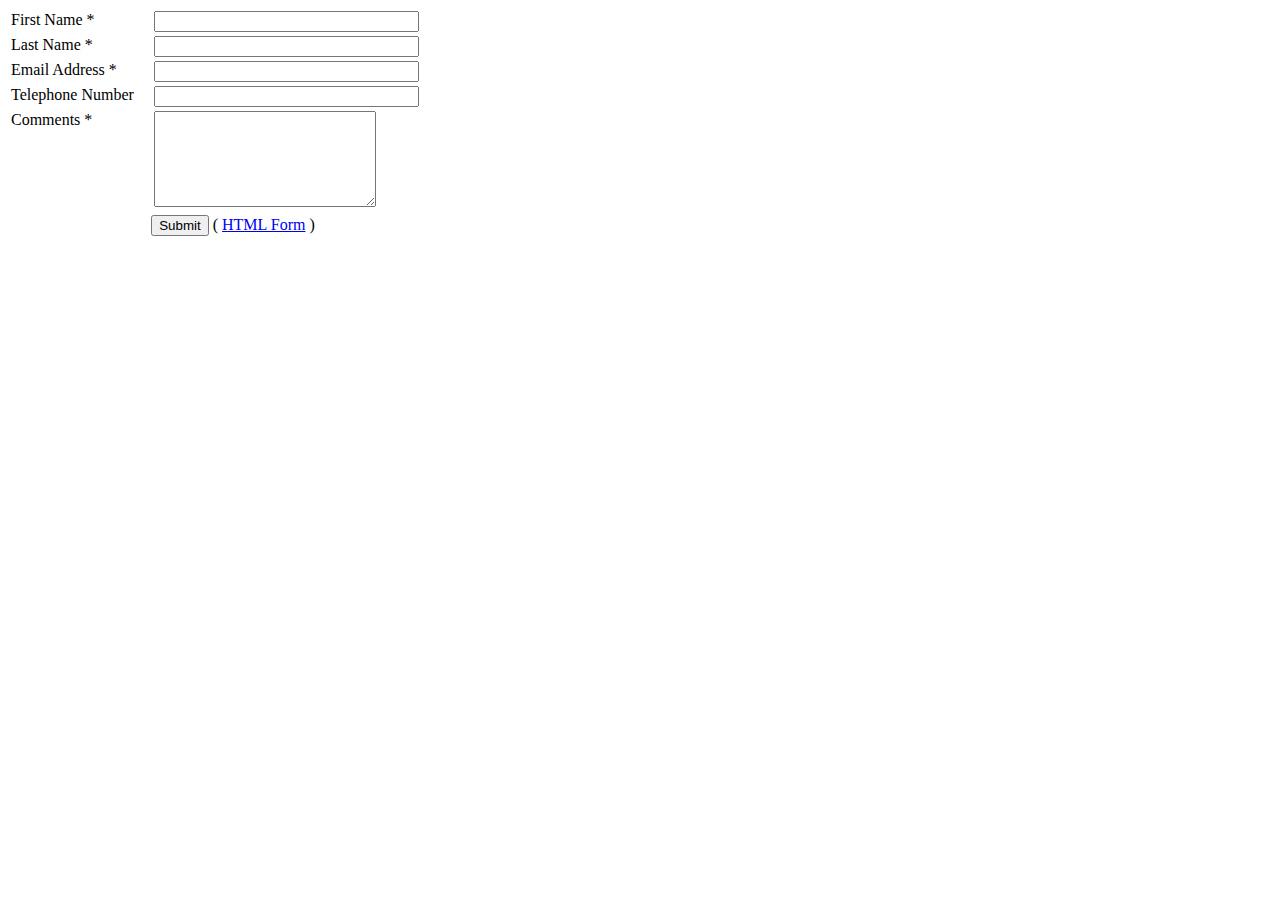
<file: contact/index.html>
<!DOCTYPE html>
<html>
  <head>
    <meta charset="utf-8">
    <title></title>
  </head>
  <body>
    <form name="htmlform" method="post" action="send.php">
    <table width="450px">
    </tr>
    <tr>
     <td valign="top">
      <label for="first_name">First Name *</label>
     </td>
     <td valign="top">
      <input  type="text" name="first_name" maxlength="50" size="30">
     </td>
    </tr>

    <tr>
     <td valign="top">
      <label for="last_name">Last Name *</label>
     </td>
     <td valign="top">
      <input  type="text" name="last_name" maxlength="50" size="30">
     </td>
    </tr>
    <tr>
     <td valign="top">
      <label for="email">Email Address *</label>
     </td>
     <td valign="top">
      <input  type="text" name="email" maxlength="80" size="30">
     </td>
    </tr>
    <tr>
     <td valign="top">
      <label for="telephone">Telephone Number</label>
     </td>
     <td valign="top">
      <input  type="text" name="telephone" maxlength="30" size="30">
     </td>
    </tr>
    <tr>
     <td valign="top">
      <label for="comments">Comments *</label>
     </td>
     <td valign="top">
      <textarea  name="comments" maxlength="1000" cols="25" rows="6"></textarea>
     </td>
    </tr>
    <tr>
     <td colspan="2" style="text-align:center">
      <input type="submit" value="Submit">   ( <a href="http://www.freecontactform.com/html_form.php">HTML Form</a> )
     </td>
    </tr>
    </table>
    </form>
  </body>
</html>
</file>
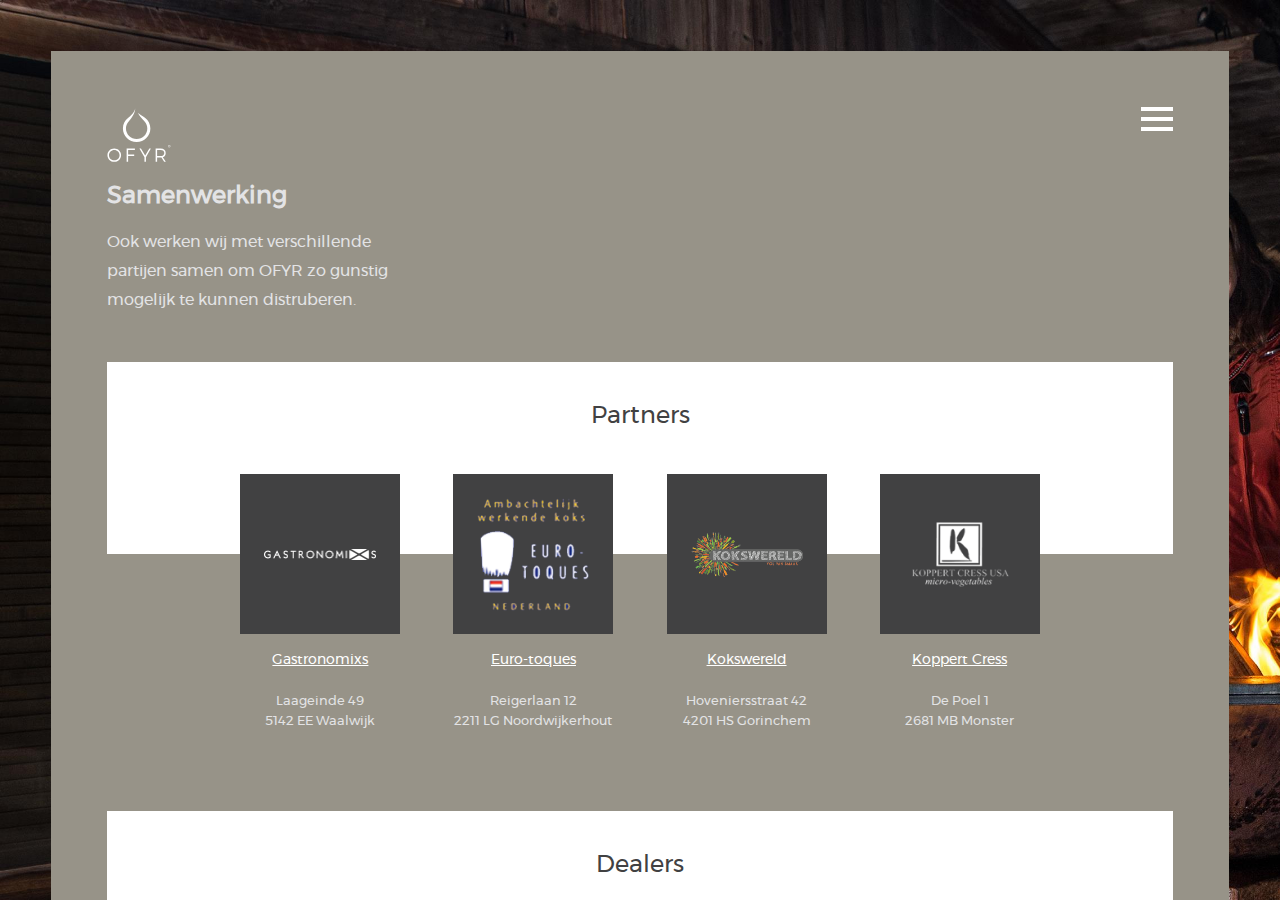
<file: collaboration.html>
<!DOCTYPE html>
<html>
  <head>
    <meta charset="utf-8">
    <meta name="viewport" content="width=device-width, initial-scale=1">
    <meta name="description" content="OFYR is dé nieuwe manier van outdoor koken & grillen. Het unieke design maakt het tot een ongelooflijk veelzijdig kooktoestel. De kegelvormige vuurschaal heeft een brede, platte rand die tevens fungeert als zeer efficiënt kookoppervlak.">
    <link rel="stylesheet" href="assets/css/style.css?v=2">
    <title>OFYR Nederland</title>
  </head>
  <body>
  <section class="menu hide expandOpen" id="menu">
    <header class="clearfix">
      <a href="" class="logo" title="OFYR Nederland"></a>
      <a href="" class="close" title="sluiten" id="menu-close"></a>
    </header>
    <ul>
      <li><a href="/">Home</a></li>
      <li><a href="products.html">Producten</a></li>
      <li><a href="collaboration.html" class="current">Dealers</a></li>
      <li><a href="contact.html" class="contact">Contact</a></li>
    </ul>
    <footer class="socialmedia">
      <ul>
        <!-- <li><a href="" title="Twitter" class="twitter"></a></li> -->
        <li><a href="https://www.facebook.com/OFYRWORLDWIDE/" title="Facebook" class="facebook" target="_blank"></a></li>
        <li><a href="https://www.youtube.com/channel/UCD-to1jOslxqepZINTwrgaw" title="YouTube" class="youtube" target="_blank"></a></li>
      </ul>
      <a href="mailto:rvk@ofyrnederland.nl" title="email" class="emailadress">rvk@ofyrnederland.nl</a>
      <a href="tel:+31617145549" title="telefoonnummer" class="phonenumber">06 17 14 55 49</a>
    </footer>
  </section>

  <section class="section scroll-allow" id="sixth-slide">
    <section class="single-pages odd-color">
      <header class="clearfix">
        <a href="/" class="logo"></a>
        <a href="" class="menuicon" id="menuicon">
          <span></span>
          <span></span>
          <span></span>
        </a>
      </header>
      <h1>Samenwerking</h1>
      <p>
        Ook werken wij met verschillende partijen samen om OFYR zo gunstig mogelijk te kunnen distruberen.
      </p>
      <h2 class="collaboration">Partners</h2>
      <section class="companies">
        <div>
          <span class="company-logo"><img src="assets/img/companies/gastronomixs.png" alt="Gastronomixs" /></span>
          <span class="company-name"><a href="https://www.gastronomixs.com/nl/" title="Gastronomixs" target="_blank">Gastronomixs</a></span>
          <ul>
            <li>Laageinde 49</li>
            <li>5142 EE Waalwijk</li>
          </ul>
        </div>
        <div>
          <span class="company-logo"><img src="assets/img/companies/eurotoques.png" alt="Kokswereld" /></span>
          <span class="company-name"><a href="http://euro-toques.nl/" title="Euro-toques" target="_blank">Euro-toques</a></span>
          <ul>
            <li>Reigerlaan 12</li>
            <li>2211 LG Noordwijkerhout</li>
          </ul>
        </div>
        <div>
          <span class="company-logo"><img src="assets/img/companies/kokswereld.png" alt="Gastronomixs" /></span>
          <span class="company-name"><a href="https://www.kokswereld.nl/" title="Kokswereld" target="_blank">Kokswereld</a></span>
          <ul>
            <li>Hoveniersstraat 42</li>
            <li>4201 HS Gorinchem</li>
          </ul>
        </div>
        <div>
          <span class="company-logo"><img src="assets/img/companies/koppert-cress.png" alt="Koppert Cress" /></span>
          <span class="company-name"><a href="http://www.koppertcress.com/" title="Koppert Cress" target="_blank">Koppert Cress</a></span>
          <ul>
            <li>De Poel 1</li>
            <li>2681 MB Monster</li>
          </ul>
        </div>
      </section>

      <h2 class="collaboration">Dealers</h2>
      <section class="companies">
        <div>
          <span class="company-logo"><img src="assets/img/companies/barbecues-xl.png" alt="Barbecues-xl" /></span>
          <span class="company-name"><a href="https://www.barbecues-xl.nl/" title="Barbecues-xl" target="_blank">Barbecues-xl</a></span>
          <ul>
            <li>Mezenlaantje 7</li>
            <li>1861 ME Bergen</li>
          </ul>
        </div>
        <div>
          <span class="company-logo"><img src="assets/img/companies/haardhout.png" alt="Haardhout.com" /></span>
          <span class="company-name"><a href="http://www.haardhout.com/" title="Haardhout.com" target="_blank">Haardhout.com</a></span>
          <ul>
            <li>Europaweg 10</li>
            <li>7903 TM Hoogeveen</li>
          </ul>
        </div>
        <div>
          <span class="company-logo"><img src="assets/img/companies/van-valderen.png" alt="Van Valderen" /></span>
          <span class="company-name"><a href="http://www.vanvalderen.nl/" title="Van Valderen" target="_blank">Van Valderen</a></span>
          <ul>
            <li>Hees 4</li>
            <li>5521 NV Eersel</li>
          </ul>
        </div>
        <div>
          <span class="company-logo"><img src="assets/img/companies/palladio-buitenmeubelen.png" alt="Palladio Buitenmeubelen" /></span>
          <span class="company-name"><a href="http://www.binnenuit.nl/winkels/palladio" title="Palladio Buitenmeubelen" target="_blank">Palladio Buitenmeubelen</a></span>
          <ul>
            <li>Schouwersweg 7</li>
            <li>4451 HS Heinkenszand</li>
          </ul>
        </div>
        <div>
          <span class="company-logo"><img src="assets/img/companies/zeiler.png" alt="Zeiler" /></span>
          <span class="company-name"><a href="http://www.zeilerlichtenvoorde.nl/zeiler/home/" title="Zeiler" target="_blank">Zeiler</a></span>
          <ul>
            <li>Rapenburgsestraat 32</li>
            <li>7131 CZ Lichtenvoorde</li>
          </ul>
        </div>
        <div>
          <span class="company-logo"><img src="assets/img/companies/koot15.png" alt="Koot15" /></span>
          <span class="company-name"><a href="https://www.koot15.nl/" title="Koot15" target="_blank">Koot15</a></span>
          <ul>
            <li>Middelblok 115</li>
            <li>2831 BL Gouderak</li>
          </ul>
        </div>
        <div>
          <span class="company-logo"><img src="assets/img/companies/intratuin-barneveld.png" alt="Intratuin Barneveld" /></span>
          <span class="company-name"><a href="https://www.intratuin.nl/winkels/intratuin-barneveld" title="Intratuin Barneveld" target="_blank">Intratuin Barneveld</a></span>
          <ul>
            <li>Burgemeester Aschofflaan 1</li>
            <li>3772 MV Barneveld</li>
          </ul>
        </div>
        <div>
          <span class="company-logo"><img src="assets/img/companies/torenvliet-amsterdam.png" alt="Torenvliet Amsterdam" /></span>
          <span class="company-name"><a href="https://www.yamahacentreamsterdam.nl/" title="Torenvliet Amsterdam" target="_blank">Torenvliet Amsterdam</a></span>
          <ul>
            <li>Kuiperbergweg 19</li>
            <li>1101 AE Amsterdam-Zuidoost</li>
          </ul>
        </div>
        <div>
          <span class="company-logo"><img src="assets/img/companies/veranda-terras.png" alt="Veranda & Terras" /></span>
          <span class="company-name"><a href="http://www.verandaenterras.nl/" title="Veranda & Terras" target="_blank">Veranda & Terras</a></span>
          <ul>
            <li>Boerkamp 9</li>
            <li>7245 BM Laren</li>
          </ul>
        </div>
        <div>
          <span class="company-logo"><img src="assets/img/companies/woonwinkel-t-klooster.png" alt="Woonwinkel ‘t Klooster" /></span>
          <span class="company-name"><a href="https://woonwinkeltklooster.nl/" title="Woonwinkel ‘t Klooster" target="_blank">Woonwinkel ‘t Klooster</a></span>
          <ul>
            <li>Hoofdstraat 199</li>
            <li>1611 AE Bovenkarspel</li>
          </ul>
        </div>
        <div>
          <span class="company-logo"><img src="assets/img/companies/handels-onderneming-de-jager.png" alt="Handels-onderneming De Jager" /></span>
          <span class="company-name"><a href="http://www.dejager.com/" title="Handels-onderneming De Jager" target="_blank">Handels-onderneming De Jager</a></span>
          <ul>
            <li>Carneool 600</li>
            <li>3316 KC Dordrecht</li>
          </ul>
        </div>
        <div>
          <span class="company-logo"><img src="assets/img/companies/brave-international.png" alt="Brave International" /></span>
          <span class="company-name"><a href="http://braveinternational.nl/" title="Brave International" target="_blank">Brave International</a></span>
          <ul>
            <li>Heraclesstraat 2.01</li>
            <li>5048 CG Tilburg</li>
          </ul>
        </div>
        <div>
          <span class="company-logo"><img src="assets/img/companies/huijdts-trading-bv.png" alt="Huijdts Trading BV" /></span>
          <span class="company-name"><a href="http://www.huijdts.com/" title="Huijdts Trading BV" target="_blank">Huijdts Trading BV</a></span>
          <ul>
            <li>Groenstraat 20</li>
            <li>5258 TH Berlicum</li>
          </ul>
        </div>
        <div>
          <span class="company-logo"><img src="assets/img/companies/hottub-select.png" alt="HOTTUB Select" /></span>
          <span class="company-name"><a href="https://www.hottubselect.nl/" title="HOTTUB Select" target="_blank">HOTTUB Select</a></span>
          <ul>
            <li>Rogstraat 6</li>
            <li>5409 SV Odiliapeel</li>
          </ul>
        </div>
        <div>
          <span class="company-logo"><img src="assets/img/companies/woonboulevard-poortvliet.png" alt="Woonboulevard Poortvliet" /></span>
          <span class="company-name"><a href="https://www.woonboulevardpoortvliet.nl/" title="Woonboulevard Poortvliet" target="_blank">Woonboulevard Poortvliet</a></span>
          <ul>
            <li>Paasdijkweg 33</li>
            <li>4693 RE Poortvliet</li>
          </ul>
        </div>
        <div>
          <span class="company-logo"><img src="assets/img/companies/het-luxe-buitenleven.png" alt="Het luxe buitenleven" /></span>
          <span class="company-name"><a href="http://www.hetluxebuitenleven.nl/" title="Het luxe buitenleven" target="_blank">Het luxe buitenleven</a></span>
          <ul>
            <li>Dorpsstraat 8</li>
            <li>4271 AC Dussen</li>
          </ul>
        </div>
        <div>
          <span class="company-logo"><img src="assets/img/companies/comfort-trade.png" alt="Comfort Trade" /></span>
          <span class="company-name"><a href="http://www.braai.nl/" title="Comfort Trade" target="_blank">Comfort Trade</a></span>
          <ul>
            <li>Werkhorst 71</li>
            <li>7944 AS Meppel</li>
          </ul>
        </div>
        <div>
          <span class="company-logo"><img src="assets/img/companies/de-wit-schijndel.png" alt="De Wit Schijndel" /></span>
          <span class="company-name"><a href="https://www.dewitschijndel.nl/" title="De Wit Schijndel" target="_blank">De Wit Schijndel</a></span>
          <ul>
            <li>Rooiseweg 22</li>
            <li>5481 SJ Schijndel</li>
          </ul>
        </div>
        <div>
          <span class="company-logo"><img src="assets/img/companies/kookpunt-bv.png" alt="Kookpunt B.V." /></span>
          <span class="company-name"><a href="https://www.kookpunt.nl/" title="Kookpunt B.V." target="_blank">Kookpunt B.V.</a></span>
          <ul>
            <li>Noordplein 29</li>
            <li>3035 EC Rotterdam</li>
          </ul>
        </div>
        <div>
          <span class="company-logo"><img src="assets/img/companies/oldenhof.png" alt="Oldenhof Hilversum" /></span>
          <span class="company-name"><a href="https://www.kookwinkel.nl/informatie/oldenhofhilversum.asp" title="Oldenhof Hilversum" target="_blank">Oldenhof Hilversum</a></span>
          <ul>
            <li>'s-Gravelandseweg 8</li>
            <li>1211 BR Hilversum</li>
          </ul>
        </div>
        <div>
          <span class="company-logo"><img src="assets/img/companies/oldenhof.png" alt="Oldenhof Hilversum" /></span>
          <span class="company-name"><a href="https://www.kookwinkel.nl/informatie/oldenhofzwolle.asp" title="Oldenhof Zwolle" target="_blank">Oldenhof Zwolle</a></span>
          <ul>
            <li>Diezerstraat 100</li>
            <li>8011 RK Zwolle</li>
          </ul>
        </div>
        <div>
          <span class="company-logo"><img src="assets/img/companies/oldenhof.png" alt="Oldenhof Hilversum" /></span>
          <span class="company-name"><a href="https://www.kookwinkel.nl/informatie/oldenhofamersfoort.asp" title="Oldenhof Amersfoort" target="_blank">Oldenhof Amersfoort</a></span>
          <ul>
            <li>Langestraat 77</li>
            <li>3811 AC Amersfoort</li>
          </ul>
        </div>
        <div>
          <span class="company-logo"><img src="assets/img/companies/fonteyn-outdoor-living-mall.png" alt="Fonteyn Outdoor Living Mall" /></span>
          <span class="company-name"><a href="https://www.fonteyn.nl/" title="Fonteyn Outdoor Living Mall" target="_blank">Fonteyn Outdoor Living Mall</a></span>
          <ul>
            <li>Meervelderweg 52</li>
            <li>3888 NK Uddel</li>
          </ul>
        </div>
        <div>
          <span class="company-logo"><img src="assets/img/companies/tuincentrum-de-bosrand-wassenaar.png" alt="Tuincentrum De Bosrand Wassenaar" /></span>
          <span class="company-name"><a href="https://www.tcdebosrand.nl/vestiging/tuincentrum-de-bosrand-wassenaar" title="Tuincentrum De Bosrand Wassenaar" target="_blank">Tuincentrum De Bosrand Wassenaar</a></span>
          <ul>
            <li>Rijksstraatweg 361-B</li>
            <li>2245 AB Wassenaar</li>
          </ul>
        </div>
        <div>
          <span class="company-logo"><img src="assets/img/companies/zus-zo-oostburg.png" alt="Zus & Zo Oostburg" /></span>
          <span class="company-name"><a href="https://www.zus-en-zo.nl/" title="Zus & Zo Oostburg" target="_blank">Zus & Zo Oostburg</a></span>
          <ul>
            <li>Burgemeester H.A. Callenfelsstraat 2</li>
            <li>4501 CB Oostburg</li>
          </ul>
        </div>
        <div>
          <span class="company-logo"><img src="assets/img/companies/nice-to-meat.png" alt="Nice to Meat" /></span>
          <span class="company-name"><a href="http://www.nicetomeat.nl/" title="Nice to Meat" target="_blank">Nice to Meat</a></span>
          <ul>
            <li>Kobaltstraat 2</li>
            <li>1362 JM Almere</li>
          </ul>
        </div>
        <div>
          <span class="company-logo"><img src="assets/img/companies/het-oosthuys-bv.png" alt="Het Posthuys B.V." /></span>
          <span class="company-name"><a href="http://www.hetposthuys.nl/" title="Het Posthuys B.V." target="_blank">Het Posthuys B.V.</a></span>
          <ul>
            <li>Leeuwenhoekweg 38</li>
            <li>2661 CZ Bergschenhoek</li>
          </ul>
        </div>
        <div>
          <span class="company-logo"><img src="assets/img/companies/base-cooking-store.png" alt="BASE Cooking Store" /></span>
          <span class="company-name"><a href="https://www.facebook.com/basecookingstore/" title="BASE Cooking Store" target="_blank">BASE Cooking Store</a></span>
          <ul>
            <li>Halkade 17</li>
            <li>1976 DC IJmuiden</li>
          </ul>
        </div>
        <div>
          <span class="company-logo"><img src="assets/img/companies/den-haan.png" alt="Den Haan" /></span>
          <span class="company-name"><a href="http://www.denhaanrijnsburg.nl/" title="Den Haan" target="_blank">Den Haan</a></span>
          <ul>
            <li>Vliet Zuid Zijde 24</li>
            <li>2231 GJ Rijnsburg</li>
          </ul>
        </div>
      </section>
    </section>
  </section>

  <script src="assets/js/main.js"></script>
  </body>
</html>
</file>
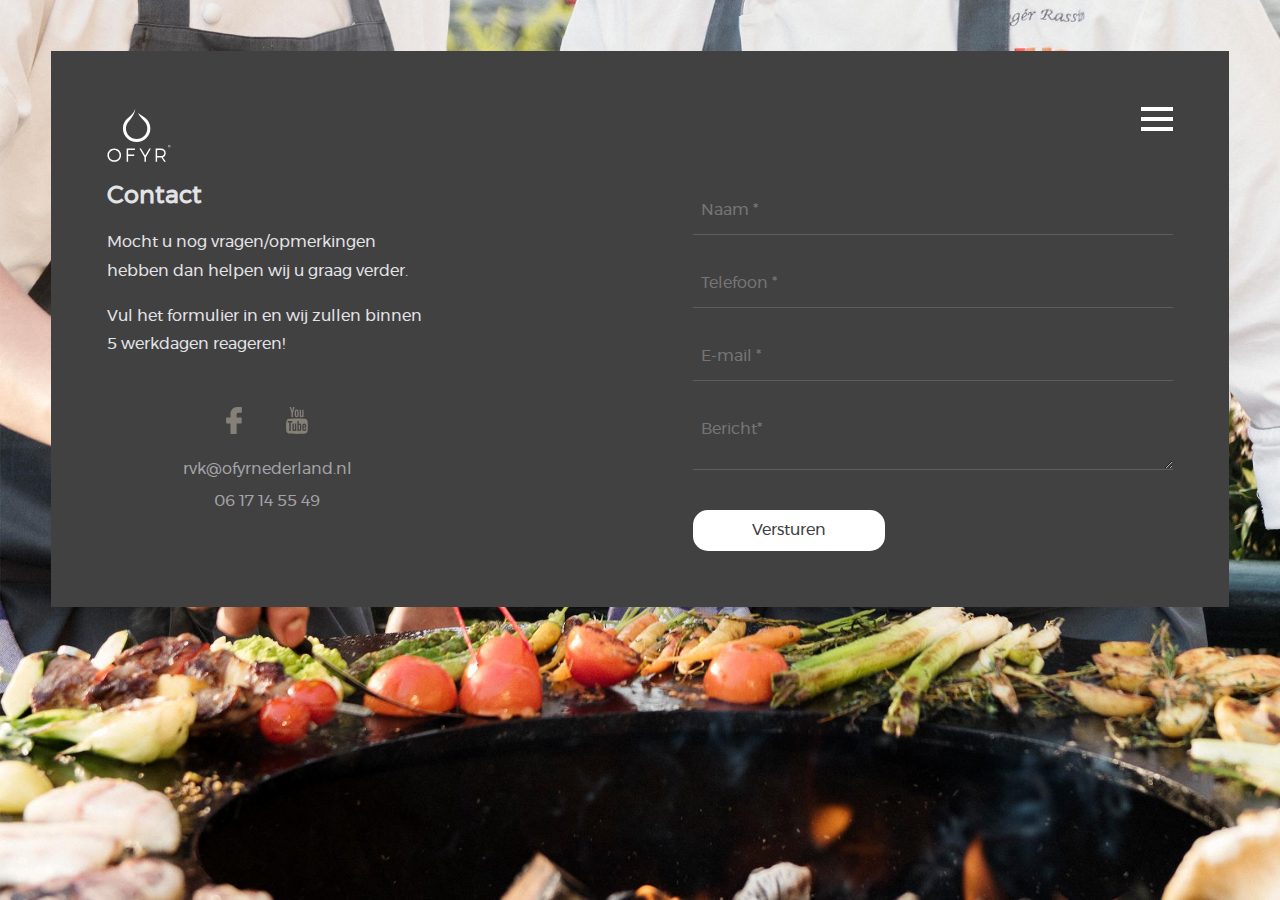
<file: contact.html>
<!DOCTYPE html>
<html>
  <head>
    <meta charset="utf-8">
    <meta name="viewport" content="width=device-width, initial-scale=1">
    <meta name="description" content="OFYR is dé nieuwe manier van outdoor koken & grillen. Het unieke design maakt het tot een ongelooflijk veelzijdig kooktoestel. De kegelvormige vuurschaal heeft een brede, platte rand die tevens fungeert als zeer efficiënt kookoppervlak.">
    <link rel="stylesheet" href="assets/css/style.css?v=2">
    <title>OFYR Nederland</title>
  </head>
  <body>
  <section class="menu hide expandOpen" id="menu">
    <header class="clearfix">
      <a href="" class="logo" title="OFYR Nederland"></a>
      <a href="" class="close" title="sluiten" id="menu-close"></a>
    </header>
    <ul>
      <li><a href="/">Home</a></li>
      <li><a href="products.html">Producten</a></li>
      <li><a href="collaboration.html">Dealers</a></li>
      <li><a href="contact.html" class="contact current">Contact</a></li>
    </ul>
    <footer class="socialmedia">
      <ul>
        <!-- <li><a href="" title="Twitter" class="twitter"></a></li> -->
        <li><a href="https://www.facebook.com/OFYRWORLDWIDE/" title="Facebook" class="facebook" target="_blank"></a></li>
        <li><a href="https://www.youtube.com/channel/UCD-to1jOslxqepZINTwrgaw" title="YouTube" class="youtube" target="_blank"></a></li>
      </ul>
      <a href="mailto:rvk@ofyrnederland.nl" title="email" class="emailadress">rvk@ofyrnederland.nl</a>
      <a href="tel:+31617145549" title="telefoonnummer" class="phonenumber">06 17 14 55 49</a>
    </footer>
  </section>

  <section class="section scroll-allow" id="seventh-slide">
    <section class="single-pages even-color clearfix">
      <header class="clearfix">
        <a href="/" class="logo"></a>
        <a href="" class="menuicon" id="menuicon">
          <span></span>
          <span></span>
          <span></span>
        </a>
      </header>
      <section class="contact">
        <h1>Contact</h1>
        <p>
          Mocht u nog vragen/opmerkingen hebben dan helpen wij u graag verder.
        </p>
        <p>
          Vul het formulier in en wij zullen binnen 5 werkdagen reageren!
        </p>
        <footer class="socialmedia">
          <ul>
            <!-- <li><a href="" title="Twitter" class="twitter"></a></li> -->
            <li><a href="https://www.facebook.com/OFYRWORLDWIDE/" title="Facebook" class="facebook" target="_blank"></a></li>
            <li><a href="https://www.youtube.com/channel/UCD-to1jOslxqepZINTwrgaw" title="YouTube" class="youtube" target="_blank"></a></li>
          </ul>
          <a href="" title="email" class="emailadress">rvk@ofyrnederland.nl</a>
          <a href="" title="telefoonnummer" class="phonenumber">06 17 14 55 49</a>
        </footer>
      </section>
      <form action="mailto:rvk@ofyrnederland.nl" method="POST">
        <input type="text" placeholder="Naam *" name="name" />
        <input type="tel" placeholder="Telefoon *" name="telephone" />
        <input type="email" placeholder="E-mail *" name="email" />
        <textarea placeholder="Bericht*" name="comments"></textarea>
        <button type="submit" class="btn">Versturen</button>
      </form>
    </section>
  </section>

  <script src="assets/js/main.js"></script>
  </body>
</html>
</file>
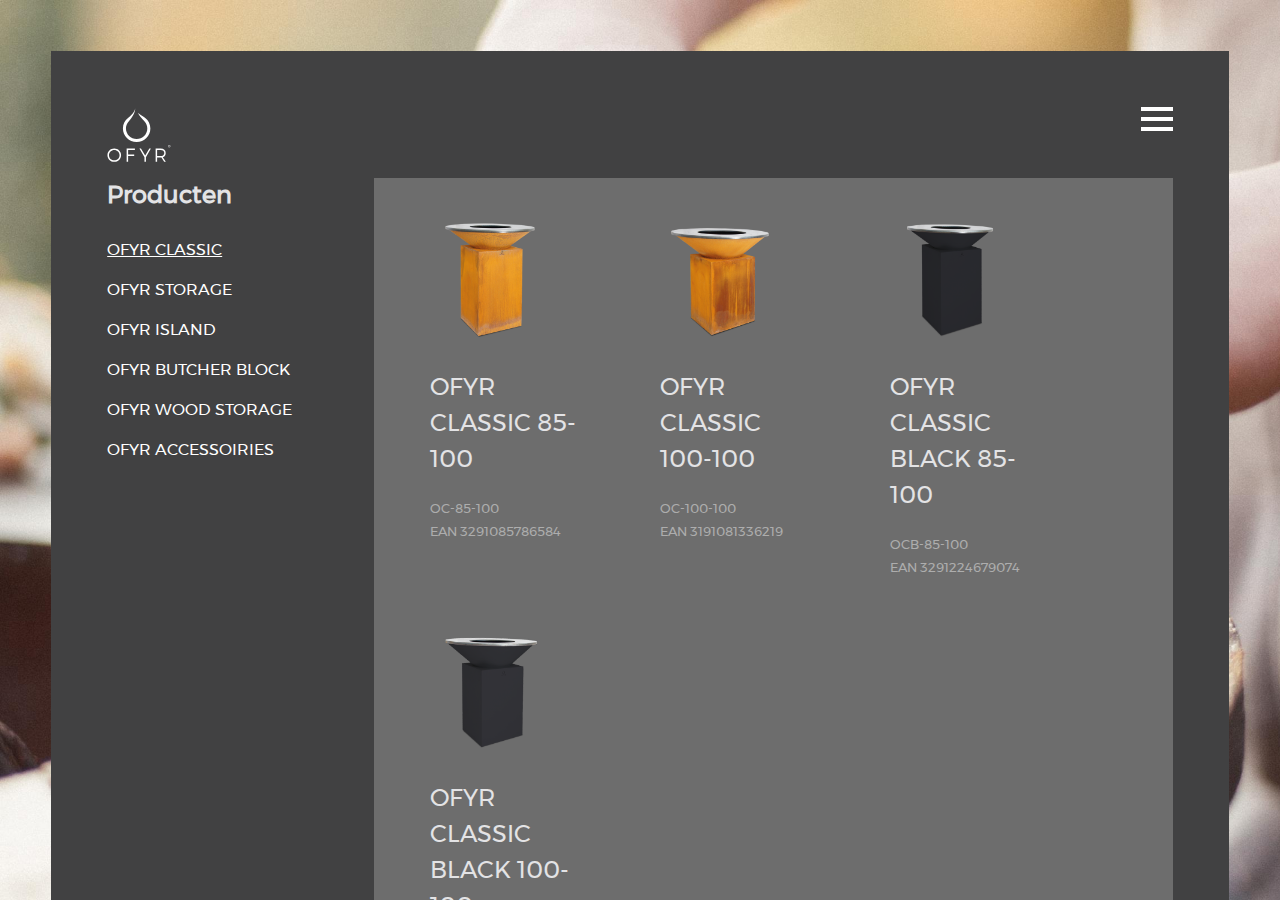
<file: products.html>
<!DOCTYPE html>
<html>
  <head>
    <meta charset="utf-8">
    <meta name="viewport" content="width=device-width, initial-scale=1">
    <meta name="description" content="OFYR is dé nieuwe manier van outdoor koken & grillen. Het unieke design maakt het tot een ongelooflijk veelzijdig kooktoestel. De kegelvormige vuurschaal heeft een brede, platte rand die tevens fungeert als zeer efficiënt kookoppervlak.">
    <link rel="stylesheet" href="assets/css/style.css?v=3">
    <title>OFYR Nederland</title>
  </head>
  <body>
  <!-- <header class="top-header">
    <a href="" class="menuicon" id="menuicon">
      <span></span>
      <span></span>
      <span></span>
    </a>
  </header> -->

  <section class="menu hide expandOpen" id="menu">
    <header class="clearfix">
      <a href="" class="logo" title="OFYR Nederland"></a>
      <a href="" class="close" title="sluiten" id="menu-close"></a>
    </header>
    <ul>
      <li><a href="/">Home</a></li>
      <li><a href="products.html" class="current">Producten</a></li>
      <li><a href="collaboration.html">Dealers</a></li>
      <li><a href="contact.html" class="contact">Contact</a></li>
    </ul>
    <footer class="socialmedia">
      <ul>
        <!-- <li><a href="" title="Twitter" class="twitter"></a></li> -->
        <li><a href="https://www.facebook.com/OFYRWORLDWIDE/" title="Facebook" class="facebook" target="_blank"></a></li>
        <li><a href="https://www.youtube.com/channel/UCD-to1jOslxqepZINTwrgaw" title="YouTube" class="youtube" target="_blank"></a></li>
      </ul>
      <a href="mailto:rvk@ofyrnederland.nl" title="email" class="emailadress">rvk@ofyrnederland.nl</a>
      <a href="tel:+31617145549" title="telefoonnummer" class="phonenumber">06 17 14 55 49</a>
    </footer>
  </section>

  <section class="section scroll-allow" id="fifth-slide">
    <article class="single-pages even-color clearfix">
      <header class="clearfix">
        <a href="/" class="logo"></a>
        <a href="" class="menuicon" id="menuicon">
          <span></span>
          <span></span>
          <span></span>
        </a>
      </header>
      <aside class="products-aside">
        <h1>Producten</h1>
        <ul class="product-categories">
          <li><a href="" title="OFYR Classic" id="ofyr-classic-btn" class="current">OFYR CLASSIC</a></li>
          <li><a href="" title="OFYR Storage" id="ofyr-storage-btn">OFYR STORAGE</a></li>
          <li><a href="" title="OFYR Island" id="ofyr-island-btn">OFYR ISLAND</a></li>
          <li><a href="" title="OFYR Butcher Block" id="ofyr-butcher-block-btn">OFYR BUTCHER BLOCK</a></li>
          <li><a href="" title="OFYR Wood Storage" id="ofyr-wood-storage-btn">OFYR WOOD STORAGE</a></li>
          <li><a href="" title="OFYR Accessoiries" id="ofyr-accessoiries-btn">OFYR ACCESSOIRIES</a></li>
        </ul>
      </aside>
      <section class="products">
        <section id="ofyr-classic">
          <article class="product">
            <img src="assets/img/products/oc-85-100.png" alt="OFYR Classic 85-100" />
            <h2>OFYR Classic 85-100</h2>
            <p>OC-85-100</p>
            <p>EAN 3291085786584</p>
          </article>
          <article class="product">
            <img src="assets/img/products/oc-100-100.png" alt="OFYR Classic 100-100" />
            <h2>OFYR Classic 100-100</h2>
            <p>OC-100-100</p>
            <p>EAN 3191081336219</p>
          </article>
          <article class="product">
            <img src="assets/img/products/ocb-85-100.png" alt="OFYR Classic Black 85-100" />
            <h2>OFYR Classic Black 85-100</h2>
            <p>OCB-85-100</p>
            <p>EAN 3291224679074</p>
          </article>
          <article class="product">
            <img src="assets/img/products/ocb-100-100.png" alt="OFYR Classic Black 100-100" />
            <h2>OFYR Classic Black 100-100</h2>
            <p>OCB-100-100</p>
            <p>EAN 3291222780345</p>
          </article>
        </section>
        <section id="ofyr-storage">
          <article class="product">
            <img src="assets/img/products/ocs-85-100.png" alt="OFYR Classic Storage 85-100" />
            <h2>OFYR Classic Storage 85-100</h2>
            <p>OCS-85-100</p>
            <p>EAN 7430440799791</p>
          </article>
          <article class="product">
            <img src="assets/img/products/ocs-100-100.png" alt="OFYR Classic Storage 100-100" />
            <h2>OFYR Classic Storage 100-100</h2>
            <p>OCS-100-100</p>
            <p>EAN 7430440898807</p>
          </article>
        </section>
        <section id="ofyr-island">
          <article class="product">
            <img src="assets/img/products/oi-85-100.png" alt="OFYR Classic Island 85-100" />
            <h2>OFYR Island 85-100</h2>
            <p>OI-85-100</p>
            <p>EAN 7430440799791</p>
          </article>
          <article class="product">
            <img src="assets/img/products/oi-100-100.png" alt="OFYR Classic Island 100-100" />
            <h2>OFYR Island 100-100</h2>
            <p>OI-100-100</p>
            <p>EAN 7430440898821</p>
          </article>
        </section>
        <section id="ofyr-butcher-block">
          <article class="product">
            <img src="assets/img/products/bb-45-45-88.png" alt="OFYR Butcher Block 45-45-88" />
            <h2>OFYR Butcher Block 45-45-88</h2>
            <p>BB-45-45-88</p>
            <p>EAN 7430440799760</p>
          </article>
          <article class="product">
            <img src="assets/img/products/bbs-45-90-88.png" alt="OFYR Butcher Block Storage 45-90-88" />
            <h2>OFYR Butcher Block Storage 45-90-88</h2>
            <p>BB-45-90-88</p>
            <p>EAN 7430440799777</p>
          </article>
        </section>
        <section id="ofyr-wood-storage">
          <article class="product">
            <img src="assets/img/products/ws-100.png" alt="OFYR Wood Storage 100" />
            <h2>OFYR Wood Storage 100</h2>
            <p>WS-100</p>
            <p>EAN 3291201943945</p>
          </article>
          <article class="product">
            <img src="assets/img/products/ws-200.png" alt="OFYR Wood Storage 200" />
            <h2>OFYR Wood Storage 200</h2>
            <p>WS-200</p>
            <p>EAN 3291204101052</p>
          </article>
          <article class="product">
            <img src="assets/img/products/ws-300.png" alt="OFYR Wood Storage 300" />
            <h2>OFYR Wood Storage 300</h2>
            <p>WS-300</p>
            <p>EAN 3291206168282</p>
          </article>
          <article class="product">
            <img src="assets/img/products/ws-h.png" alt="OFYR Wood Storage Hocker" />
            <h2>OFYR Wood Storage Hocker</h2>
            <p>WS-H</p>
            <p>EAN 7430440898838</p>
          </article>
          <article class="product">
            <img src="assets/img/products/ws-b.png" alt="OFYR Wood Storage Bench" />
            <h2>OFYR Wood Storage Bench</h2>
            <p>WS-B</p>
            <p>EAN 7430440898845</p>
          </article>
          <article class="product">
            <img src="assets/img/products/ws-d.png" alt="OFYR Wood Storage Dressoir" />
            <h2>OFYR Wood Storage Dressoir</h2>
            <p>WS-D</p>
            <p>EAN 7430440898852</p>
          </article>
        </section>
        <section id="ofyr-accessoiries">
          <article class="product">
            <img src="assets/img/products/oa-cb-50.png" alt="OFYR Cover Black 50" />
            <h2>OFYR Cover Black 50</h2>
            <p>OA-C-50</p>
            <p>EAN 3291109083095</p>
          </article>
          <article class="product">
            <img src="assets/img/products/oa-cb-60.png" alt="OFYR Cover Black 60" />
            <h2>OFYR Cover Black 60</h2>
            <p>OA-C-60</p>
            <p>EAN 3291107804531</p>
          </article>
          <article class="product">
            <img src="assets/img/products/oa-cb-85.png" alt="OFYR Cover Black 85" />
            <h2>OFYR Cover Black 85</h2>
            <p>OA-C-85</p>
            <p>EAN 7430440799746</p>
          </article>
          <article class="product">
            <img src="assets/img/products/oa-cb-100.png" alt="OFYR Cover Black 100" />
            <h2>OFYR Cover Black 100</h2>
            <p>OA-C-100</p>
            <p>EAN 7430440799753</p>
          </article>
          <article class="product">
            <img src="assets/img/products/oa-g-a.png" alt="OFYR Grill" />
            <h2>OFYR Grill</h2>
            <p>OA-G</p>
            <p>EAN 7430440898876</p>
          </article>
          <article class="product">
            <img src="assets/img/products/oa-la.png" alt="OFYR Leather Arpon" />
            <h2>OFYR Leather Arpon</h2>
            <p>OA-LA</p>
            <p>EAN 3291216446349</p>
          </article>
          <article class="product">
            <img src="assets/img/products/oa-wb.png" alt="OFYR Wood Bag" />
            <h2>OFYR Wood Bag</h2>
            <p>OA-WB</p>
            <p>EAN 3291138796898</p>
          </article>
          <article class="product">
            <img src="assets/img/products/oa-sp-p.png" alt="OFYR Spatula" />
            <h2>OFYR Spatula</h2>
            <p>OA-SP</p>
            <p>EAN 3291132213773</p>
          </article>
          <article class="product">
            <img src="assets/img/products/oa-cw.png" alt="OFYR Cedar Wood Planks" />
            <h2>OFYR Cedar Wood Planks</h2>
            <p>OA-CW</p>
            <p>EAN 3291134014668</p>
          </article>
          <article class="product">
            <img src="assets/img/products/oa-ocn.png" alt="OFYR Olican" />
            <h2>OFYR Olican</h2>
            <p>OA-OC</p>
            <p>EAN 3291134014668</p>
          </article>
        </section>
      </section>
    </article>
  </section>

  <script src="assets/js/main.js"></script>
  </body>
</html>
</file>
<file: assets/css/style.css>
@font-face {
    font-family: 'montserrat-regular';
    src: url('../fonts/montserrat-regular-webfont.woff2') format('woff2'),
         url('../fonts/montserrat-regular-webfont.woff') format('woff');
    font-weight: normal;
    font-style: normal;
}
@font-face {
    font-family: 'montserrat-bold';
    src: url('../fonts/montserrat-bold-webfont.woff2') format('woff2'),
         url('../fonts/montserrat-bold-webfont.woff') format('woff');
    font-weight: normal;
    font-style: normal;
}
html,body{
  overflow: hidden;
}
body{
  margin: 0;
  padding: 0;
  line-height: 1.5;
  font-family: 'montserrat-regular', Helvetica, Arial, sans-serif;
}
/* header */
header{
  position: relative;
}
header.top-header{
  position: relative;
}
.menuicon{
  position: absolute;
  /*top: 4%;*/
  top: 2em;
  right: 4%;
  display: inline-block;
  width: 2em;
  line-height: .6;
  z-index: 1;
}
@media only screen and (max-width: 40em) {
  .menuicon{
    right: 8%;
    /*margin-top: 1.5em;*/
  }
}
.single-pages .menuicon{
  top: 0;
  right: 0;
}
.menuicon span{
  display: inline-block;
  width: 100%;
  height: .25em;
  background: #fff;
  margin-bottom: .3em;
}
.menu .logo{
  float: left;
  display: inline-block;
}
.logo{
  background: url(../img/logo.svg) no-repeat;
  background-size: 100%;
  display: block;
  width: 4em;
  height: 3.4em;
}
@media only screen and (max-width: 40em) {
  .logo{
    float: left;
    display: inline-block;
  }
}
.menu span.page-counter{
  float: right;
  text-align: right;
}
.summary span.page-counter{
  display: inline-block;
  margin-top: 2em;
  font-size: 1.7em;
}
@media only screen and (max-width: 40em) {
  span.page-counter{
    float: right;
  }
  .summary span.page-counter{
    margin-top: 0;
  }
}

/* /header */
/* menu */
.menu{
  position: fixed;
  top: 3.9%;
  left: 4%;
  background: #414142;
  width: 92%;
  height: 92%;
  z-index: 9999;
  padding: 3.5em;
  box-sizing: border-box;
}
@media only screen and (max-width: 40em) {
  .menu{
    top: 2%;
    left: 5%;
    width: 90%;
    height: 95%;
    padding: 2.2em;
  }
}
.menu header{
  height: 3.4em;
  line-height: 3.4em;
}
.close{
  float: right;
  background: url('../img/close.svg') no-repeat;
  background-size: 100%;
  width: 1.5em;
  height: 1.5em;
  display: inline-block;
}
.menu ul{
  width: 100%;
  list-style: none;
  margin-top: 2em;
  padding: 0;
  font-family: 'montserrat-bold', Helvetica, Arial, sans-serif;
  color: #e3e3e5;
  text-align: center;
  line-height: 2.5;
  font-size: 1.6em;
}
.menu ul li:nth-of-type(1),
.menu ul li:nth-of-type(2),
.menu ul li:nth-of-type(3){
  display: inline-block;
  padding: 0 1em;
}
@media only screen and (max-width: 40em) {

}
.menu ul a,
.menu ul a:visited{
  color: #e3e3e5;
  text-decoration: none;
  display: inline-block;
}
.menu ul a:hover,
.menu ul a.current{
  text-decoration: underline;
}
.menu .contact{
  font-family: 'montserrat-regular', Helvetica, Arial, sans-serif;
  font-size: .8em;
  margin-top: 1.5em;
  padding-top: 1.5em;
  border-top: 1px solid #959595;
}
.socialmedia ul li{
  display: inline;
}
@media only screen and (max-width: 40em) {
  .menu .socialmedia{
    display: none;
  }
}
.menu .twitter{
  background: url('../img/twitter.svg') no-repeat;
  background-size: 100%;
  width: 1.5em;
  height: 1.2em;
  margin-right: 1em;
}
.menu .facebook{
  background: url('../img/facebook.svg') no-repeat;
  background-size: 100%;
  width: .7em;
  height: 1.2em;
  margin-right: 1em;
}
.menu .youtube{
  background: url('../img/youtube.svg') no-repeat;
  background-size: 100%;
  width: 1em;
  height: 1.2em;
}
.menu .emailadress,
.menu .phonenumber{
  text-decoration: none;
  color: #a3a3a6;
  display: block;
  text-align: center;
  margin-top: .5em;
}
/* /menu */
/* sliderbackgrounds */
#first-slide{
  background: url('../img/desktop/first-slide.jpg') no-repeat;
  background-size: cover;
}
#second-slide{
  background: url('../img/desktop/second-slide.jpg') no-repeat;
  background-size: cover;
}
#third-slide{
  background: url('../img/desktop/third-slide.jpg') no-repeat;
  background-size: cover;
}
#fourth-slide{
  background: url('../img/desktop/fourth-slide.jpg') no-repeat;
  background-size: cover;
}
#fifth-slide{
  background: url('../img/desktop/fifth-slide.jpg') no-repeat;
  background-size: cover;
}
#sixth-slide{
  background: url('../img/desktop/sixth-slide.jpg') no-repeat;
  background-size: cover;
}
#seventh-slide{
  background: url('../img/desktop/seventh-slide.jpg') no-repeat;
  background-size: cover;
}
#eighth-slide{
  background: url('../img/desktop/eighth-slide.jpg') no-repeat;
  background-size: cover;
}
@media only screen and (max-width: 40em) {
  #first-slide{
    background: url('../img/mobile/first-slide.jpg') no-repeat;
    background-size: cover;
  }
  #second-slide{
    background: url('../img/mobile/second-slide.jpg') no-repeat;
    background-size: cover;
  }
  #third-slide{
    background: url('../img/mobile/third-slide.jpg') no-repeat;
    background-size: cover;
  }
  #fourth-slide{
    background: url('../img/mobile/fourth-slide.jpg') no-repeat;
    background-size: cover;
  }
  #fifth-slide{
    background: url('../img/mobile/fifth-slide.jpg') no-repeat;
    background-size: cover;
  }
  #sixth-slide{
    background: url('../img/mobile/sixth-slide.jpg') no-repeat;
    background-size: cover;
  }
  #seventh-slide{
    background: url('../img/mobile/seventh-slide.jpg') no-repeat;
    background-size: cover;
  }
  #eighth-slide{
    background: url('../img/mobile/eighth-slide.jpg') no-repeat;
    background-size: cover;
  }
}
/* /sliderbackgrounds */
.section{
  width: 100%;
  width: 100vw;
  height: 100%;
  height: 100vh;
}
article.summary{
  position: relative;
  color: #e3e3e5;
  /*width: 40%;*/
  max-width: 30em;
  height: 92%;
  margin-left: 4%;
  padding: 2.2em;
  box-sizing: border-box;
  z-index: 1;
  font-size: 1.1em;
}
@media only screen and (max-width: 40em) {
  article.summary{
    position: absolute;
    left: 4em;
    bottom: 2em;
    margin: 0 auto;
    width: 85%;
    height: auto;
    left: 7.5%;
    font-size: 1em;
  }
  .desktop-only{
    display: none;
  }
}
.single-pages{
  position: relative;
  color: #e3e3e5;
  width: 92%;
  margin: 4% auto;
  padding: 3.5em;
  box-sizing: border-box;
  z-index: 1;
}
.single-pages p{
  width: 20em;
}
@media only screen and (max-width: 40em) {
  .single-pages{
    width: 90%;
    padding: 2.2em;
  }
  .single-pages p{
    width: 100%;
  }
}
.even-color{
  background-color: #414142;
}
.odd-color{
  background-color: #979388;
}
@media only screen and (max-width: 40em) {
  article header{
    height: 4.3em;
    line-height: 4.3em;
  }
}
h1{
  font-size: 1.5em;
  margin-bottom: .6em;
}
@media only screen and (max-width: 40em) {
  h1{
    letter-spacing: -1px;
  }
}
p{
  margin-top: 0;
  line-height: 1.8em;
}
.btn, .btn:visited{
  background: #fff;
  width: 12em;
  display: inline-block;
  text-align: center;
  margin-top: 1em;
  padding: .8em 1.5em;
  box-sizing: border-box;
  color: #414142;
  text-decoration: none;
  border-radius: 15px;
}
.btn:hover{
  text-decoration: underline;
}
@media only screen and (max-width: 40em) {
  .btn, .btn:visited{
    width: 100%;
    margin-top: 0;
  }
}
/* Products */
ul.product-categories {
  text-align: left !important;
  line-height: 2.5;
}
ul.product-categories a,
ul.product-categories a:visited {
  color: #ffffff;
  text-decoration: none;
}
ul.product-categories a:hover,
ul.product-categories a.current {
  text-decoration: underline;
}
.scroll-allow{
  overflow: scroll;
}
.product{
  /*background: #4f4f50;*/
  padding: 1.5em 2.5em 1.5em;
  box-sizing: border-box;
}
.product h2{
  text-transform: uppercase;
  font-family: 'montserrat-regular', Helvetica, Arial, sans-serif;
  font-weight: normal;
}
.product p{
  margin: 0;
  color: #adadad;
  font-size: .8em;
}
.product img{
  width: 80%;
}
aside{
  float: left;
  width: 30%;
}
aside.products-aside{
  float: left;
  width: 20%
}
@media only screen and (max-width: 40em) {
  aside.products-aside{
    width: 100%;
  }
}
@media only screen and (min-width: 40.063em) and (max-width: 64em) {

}
aside ul{
  list-style: none;
}
.products{
  float: right;
  width: 75%;
  background: #6d6d6d;
  display: flex;
  justify-content: space-between;
  flex-wrap: wrap;
  margin-top: 1em;
  padding: 1em;
  box-sizing: border-box;
}
.products article{
  float: left;
  width: 30%;
}
@media only screen and (min-width: 40.063em) and (max-width: 64em) {
  .products{
    width: 70%;
  }
  .products article{
    width: 45%;
  }
}
@media only screen and (max-width: 40em) {
  aside{
    width: 100%;
  }
  .products{
    width: 100%;
    display: block;
    margin-top: 0;
  }
  .products article{
    width: 100%;
  }
}
/* /Products */

/* Collabration */
h2.collaboration{
  font-family: 'montserrat-regular', Helvetica, Arial, sans-serif;
  font-weight: normal;
  font-size: 1.5em;
  background: #fff;
  color: #414142;
  width: 100%;
  text-align: center;
  margin: 2em 0 0;
  padding: 1.5em 0 5em;
}
@media only screen and (max-width: 40em) {
  h2.collaboration{
    margin: 2em -12% 0;
    padding: 1.5em 12% 5em;
    font-size: 1.2em;
  }
}
.companies{
  width: 75%;
  margin: -5em auto 0;
  display: flex;
  flex-direction: row;
  justify-content: space-between;
  flex-wrap: wrap;
}
.companies a,
.companies a:visited{
  color: #ffffff;
}
.companies a:hover{
  text-decoration: none;
}
.companies a:after{
  content: '';
  position: absolute;
  top: 0;
  left: 0;
  display: inline-block;
  width: 100%;
  height: 100%;
}
.companies ul{
  list-style-type: none;
  margin: 0 0 2.5em;
  padding: 0;
  font-size:.8em;
}
.companies div{
  position: relative;
  width: 10em;
  text-align: center;
}
.companies img{
  width: 70%;
}
.company-logo{
  background: #414142;
  width: 100%;
  height: 10em;
  margin-bottom: .8em;
  display: flex;
  flex-direction: column;
  justify-content: center;
  align-items: center;
}
.company-name{
  display: inline-block;
  margin-bottom: 1.5em;
  font-size: .9em;
}
/*.companies div:nth-of-type(odd){
  float: left;
}
.companies div:nth-of-type(even){
  float: right;
}*/

@media only screen and (max-width: 40em) {
  .companies{
    width: 100%;
  }
  .companies div{
    width: 45%;
  }
  .company-logo{
    height: 8em;
  }
}
/* /Collabration */
/* Contact */
section.contact{
  float: left;
  width: 20em;
}
@media only screen and (max-width: 40em) {
  section.contact{
    width: 100%;
  }
}
section.contact .single-pages p{
  width: 100%;
}
.single-pages .socialmedia{
  width: 100%;
  margin-top: 3em;
}
.single-pages ul{
  padding-left:0;
  text-align: center;
}
.single-pages ul li a{
  display: inline-block;
}
.single-pages .twitter{
  background: url('../img/twitter.svg') no-repeat;
  background-size: 100%;
  width: 2.1em;
  height: 1.7em;
  margin-right: 1.5em;
}
.single-pages .facebook{
  background: url('../img/facebook.svg') no-repeat;
  background-size: 100%;
  width: 1em;
  height: 1.7em;
  margin-right: 2.5em;
}
.single-pages .youtube{
  background: url('../img/youtube.svg') no-repeat;
  background-size: 100%;
  width: 1.4em;
  height: 1.7em;
}
.single-pages .emailadress,
.single-pages .phonenumber{
  text-decoration: none;
  color: #a3a3a6;
  display: block;
  text-align: center;
  margin-top: .5em;
}

form{
  float: right;
  margin-top: 1.5em;
  width: 30em;
}
@media only screen and (max-width: 40em) {
  form{
    float: none;
  }
}
input, textarea{
  width: 100%;
  display: block;
  background: none;
  border: 0;
  border-bottom: 1px solid #5d5d5e;
  margin-bottom: 1.5em;
  padding: 1em .5em;
  box-sizing: border-box;
  font-size: 1em;
  font-family: 'montserrat-regular', Helvetica, Arial, sans-serif;
  color: #e3e3e5;
}
button.btn{
  font-family: 'montserrat-regular', Helvetica, Arial, sans-serif;
  border: 0;
  cursor: pointer;
  font-size: 1em;
  margin-top: 1em;
}
/* /Contact */

.slideDown{animation-name:slideDown;-webkit-animation-name:slideDown;animation-duration:1s;-webkit-animation-duration:1s;animation-timing-function:ease;-webkit-animation-timing-function:ease;visibility:visible!important}@keyframes slideDown {
	0% {
		transform: translateY(-100%);
	}
	50%{
		transform: translateY(8%);
	}
	65%{
		transform: translateY(-4%);
	}
	80%{
		transform: translateY(4%);
	}
	95%{
		transform: translateY(-2%);
	}
	100% {
		transform: translateY(0%);
	}
}@-webkit-keyframes slideDown {
	0% {
		-webkit-transform: translateY(-100%);
	}
	50%{
		-webkit-transform: translateY(8%);
	}
	65%{
		-webkit-transform: translateY(-4%);
	}
	80%{
		-webkit-transform: translateY(4%);
	}
	95%{
		-webkit-transform: translateY(-2%);
	}
	100% {
		-webkit-transform: translateY(0%);
	}
}.slideUp{animation-name:slideUp;-webkit-animation-name:slideUp;animation-duration:1s;-webkit-animation-duration:1s;animation-timing-function:ease;-webkit-animation-timing-function:ease;visibility:visible!important}@keyframes slideUp {
	0% {
		transform: translateY(100%);
	}
	50%{
		transform: translateY(-8%);
	}
	65%{
		transform: translateY(4%);
	}
	80%{
		transform: translateY(-4%);
	}
	95%{
		transform: translateY(2%);
	}
	100% {
		transform: translateY(0%);
	}
}@-webkit-keyframes slideUp {
	0% {
		-webkit-transform: translateY(100%);
	}
	50%{
		-webkit-transform: translateY(-8%);
	}
	65%{
		-webkit-transform: translateY(4%);
	}
	80%{
		-webkit-transform: translateY(-4%);
	}
	95%{
		-webkit-transform: translateY(2%);
	}
	100% {
		-webkit-transform: translateY(0%);
	}
}.slideLeft{animation-name:slideLeft;-webkit-animation-name:slideLeft;animation-duration:1s;-webkit-animation-duration:1s;animation-timing-function:ease-in-out;-webkit-animation-timing-function:ease-in-out;visibility:visible!important}@keyframes slideLeft {
	0% {
		transform: translateX(150%);
	}
	50%{
		transform: translateX(-8%);
	}
	65%{
		transform: translateX(4%);
	}
	80%{
		transform: translateX(-4%);
	}
	95%{
		transform: translateX(2%);
	}
	100% {
		transform: translateX(0%);
	}
}@-webkit-keyframes slideLeft {
	0% {
		-webkit-transform: translateX(150%);
	}
	50%{
		-webkit-transform: translateX(-8%);
	}
	65%{
		-webkit-transform: translateX(4%);
	}
	80%{
		-webkit-transform: translateX(-4%);
	}
	95%{
		-webkit-transform: translateX(2%);
	}
	100% {
		-webkit-transform: translateX(0%);
	}
}.slideRight{animation-name:slideRight;-webkit-animation-name:slideRight;animation-duration:1s;-webkit-animation-duration:1s;animation-timing-function:ease-in-out;-webkit-animation-timing-function:ease-in-out;visibility:visible!important}@keyframes slideRight {
	0% {
		transform: translateX(-150%);
	}
	50%{
		transform: translateX(8%);
	}
	65%{
		transform: translateX(-4%);
	}
	80%{
		transform: translateX(4%);
	}
	95%{
		transform: translateX(-2%);
	}
	100% {
		transform: translateX(0%);
	}
}@-webkit-keyframes slideRight {
	0% {
		-webkit-transform: translateX(-150%);
	}
	50%{
		-webkit-transform: translateX(8%);
	}
	65%{
		-webkit-transform: translateX(-4%);
	}
	80%{
		-webkit-transform: translateX(4%);
	}
	95%{
		-webkit-transform: translateX(-2%);
	}
	100% {
		-webkit-transform: translateX(0%);
	}
}.slideExpandUp{animation-name:slideExpandUp;-webkit-animation-name:slideExpandUp;animation-duration:1.6s;-webkit-animation-duration:1.6s;animation-timing-function:ease-out;-webkit-animation-timing-function:ease -out;visibility:visible!important}@keyframes slideExpandUp {
	0% {
		transform: translateY(100%) scaleX(0.5);
	}
	30%{
		transform: translateY(-8%) scaleX(0.5);
	}
	40%{
		transform: translateY(2%) scaleX(0.5);
	}
	50%{
		transform: translateY(0%) scaleX(1.1);
	}
	60%{
		transform: translateY(0%) scaleX(0.9);
	}
	70% {
		transform: translateY(0%) scaleX(1.05);
	}
	80%{
		transform: translateY(0%) scaleX(0.95);
	}
	90% {
		transform: translateY(0%) scaleX(1.02);
	}
	100%{
		transform: translateY(0%) scaleX(1);
	}
}@-webkit-keyframes slideExpandUp {
	0% {
		-webkit-transform: translateY(100%) scaleX(0.5);
	}
	30%{
		-webkit-transform: translateY(-8%) scaleX(0.5);
	}
	40%{
		-webkit-transform: translateY(2%) scaleX(0.5);
	}
	50%{
		-webkit-transform: translateY(0%) scaleX(1.1);
	}
	60%{
		-webkit-transform: translateY(0%) scaleX(0.9);
	}
	70% {
		-webkit-transform: translateY(0%) scaleX(1.05);
	}
	80%{
		-webkit-transform: translateY(0%) scaleX(0.95);
	}
	90% {
		-webkit-transform: translateY(0%) scaleX(1.02);
	}
	100%{
		-webkit-transform: translateY(0%) scaleX(1);
	}
}.expandUp{animation-name:expandUp;-webkit-animation-name:expandUp;animation-duration:.7s;-webkit-animation-duration:.7s;animation-timing-function:ease;-webkit-animation-timing-function:ease;visibility:visible!important}@keyframes expandUp {
	0% {
		transform: translateY(100%) scale(0.6) scaleY(0.5);
	}
	60%{
		transform: translateY(-7%) scaleY(1.12);
	}
	75%{
		transform: translateY(3%);
	}
	100% {
		transform: translateY(0%) scale(1) scaleY(1);
	}
}@-webkit-keyframes expandUp {
	0% {
		-webkit-transform: translateY(100%) scale(0.6) scaleY(0.5);
	}
	60%{
		-webkit-transform: translateY(-7%) scaleY(1.12);
	}
	75%{
		-webkit-transform: translateY(3%);
	}
	100% {
		-webkit-transform: translateY(0%) scale(1) scaleY(1);
	}
}.fadeIn{animation-name:fadeIn;-webkit-animation-name:fadeIn;animation-duration:1.5s;-webkit-animation-duration:1.5s;animation-timing-function:ease-in-out;-webkit-animation-timing-function:ease-in-out;visibility:visible!important}@keyframes fadeIn {
	0% {
		transform: scale(0);
		opacity: 0.0;
	}
	60% {
		transform: scale(1.1);
	}
	80% {
		transform: scale(0.9);
		opacity: 1;
	}
	100% {
		transform: scale(1);
		opacity: 1;
	}
}@-webkit-keyframes fadeIn {
	0% {
		-webkit-transform: scale(0);
		opacity: 0.0;
	}
	60% {
		-webkit-transform: scale(1.1);
	}
	80% {
		-webkit-transform: scale(0.9);
		opacity: 1;
	}
	100% {
		-webkit-transform: scale(1);
		opacity: 1;
	}
}.expandOpen{animation-name:expandOpen;-webkit-animation-name:expandOpen;animation-duration:1.2s;-webkit-animation-duration:1.2s;animation-timing-function:ease-out;-webkit-animation-timing-function:ease-out;visibility:visible!important}@keyframes expandOpen {
	0% {
		transform: scale(1.8);
	}
	50% {
		transform: scale(0.95);
	}
	80% {
		transform: scale(1.05);
	}
	90% {
		transform: scale(0.98);
	}
	100% {
		transform: scale(1);
	}
}@-webkit-keyframes expandOpen {
	0% {
		-webkit-transform: scale(1.8);
	}
	50% {
		-webkit-transform: scale(0.95);
	}
	80% {
		-webkit-transform: scale(1.05);
	}
	90% {
		-webkit-transform: scale(0.98);
	}
	100% {
		-webkit-transform: scale(1);
	}
}.bigEntrance{animation-name:bigEntrance;-webkit-animation-name:bigEntrance;animation-duration:1.6s;-webkit-animation-duration:1.6s;animation-timing-function:ease-out;-webkit-animation-timing-function:ease-out;visibility:visible!important}@keyframes bigEntrance {
	0% {
		transform: scale(0.3) rotate(6deg) translateX(-30%) translateY(30%);
		opacity: 0.2;
	}
	30% {
		transform: scale(1.03) rotate(-2deg) translateX(2%) translateY(-2%);
		opacity: 1;
	}
	45% {
		transform: scale(0.98) rotate(1deg) translateX(0%) translateY(0%);
		opacity: 1;
	}
	60% {
		transform: scale(1.01) rotate(-1deg) translateX(0%) translateY(0%);
		opacity: 1;
	}
	75% {
		transform: scale(0.99) rotate(1deg) translateX(0%) translateY(0%);
		opacity: 1;
	}
	90% {
		transform: scale(1.01) rotate(0deg) translateX(0%) translateY(0%);
		opacity: 1;
	}
	100% {
		transform: scale(1) rotate(0deg) translateX(0%) translateY(0%);
		opacity: 1;
	}
}@-webkit-keyframes bigEntrance {
	0% {
		-webkit-transform: scale(0.3) rotate(6deg) translateX(-30%) translateY(30%);
		opacity: 0.2;
	}
	30% {
		-webkit-transform: scale(1.03) rotate(-2deg) translateX(2%) translateY(-2%);
		opacity: 1;
	}
	45% {
		-webkit-transform: scale(0.98) rotate(1deg) translateX(0%) translateY(0%);
		opacity: 1;
	}
	60% {
		-webkit-transform: scale(1.01) rotate(-1deg) translateX(0%) translateY(0%);
		opacity: 1;
	}
	75% {
		-webkit-transform: scale(0.99) rotate(1deg) translateX(0%) translateY(0%);
		opacity: 1;
	}
	90% {
		-webkit-transform: scale(1.01) rotate(0deg) translateX(0%) translateY(0%);
		opacity: 1;
	}
	100% {
		-webkit-transform: scale(1) rotate(0deg) translateX(0%) translateY(0%);
		opacity: 1;
	}
}.hatch{animation-name:hatch;-webkit-animation-name:hatch;animation-duration:2s;-webkit-animation-duration:2s;animation-timing-function:ease-in-out;-webkit-animation-timing-function:ease-in-out;transform-origin:50% 100%;-ms-transform-origin:50% 100%;-webkit-transform-origin:50% 100%;visibility:visible!important}@keyframes hatch {
	0% {
		transform: rotate(0deg) scaleY(0.6);
	}
	20% {
		transform: rotate(-2deg) scaleY(1.05);
	}
	35% {
		transform: rotate(2deg) scaleY(1);
	}
	50% {
		transform: rotate(-2deg);
	}
	65% {
		transform: rotate(1deg);
	}
	80% {
		transform: rotate(-1deg);
	}
	100% {
		transform: rotate(0deg);
	}
}@-webkit-keyframes hatch {
	0% {
		-webkit-transform: rotate(0deg) scaleY(0.6);
	}
	20% {
		-webkit-transform: rotate(-2deg) scaleY(1.05);
	}
	35% {
		-webkit-transform: rotate(2deg) scaleY(1);
	}
	50% {
		-webkit-transform: rotate(-2deg);
	}
	65% {
		-webkit-transform: rotate(1deg);
	}
	80% {
		-webkit-transform: rotate(-1deg);
	}
	100% {
		-webkit-transform: rotate(0deg);
	}
}.bounce{animation-name:bounce;-webkit-animation-name:bounce;animation-duration:1.6s;-webkit-animation-duration:1.6s;animation-timing-function:ease;-webkit-animation-timing-function:ease;transform-origin:50% 100%;-ms-transform-origin:50% 100%;-webkit-transform-origin:50% 100%}@keyframes bounce {
	0% {
		transform: translateY(0%) scaleY(0.6);
	}
	60%{
		transform: translateY(-100%) scaleY(1.1);
	}
	70%{
		transform: translateY(0%) scaleY(0.95) scaleX(1.05);
	}
	80%{
		transform: translateY(0%) scaleY(1.05) scaleX(1);
	}
	90%{
		transform: translateY(0%) scaleY(0.95) scaleX(1);
	}
	100%{
		transform: translateY(0%) scaleY(1) scaleX(1);
	}
}@-webkit-keyframes bounce {
	0% {
		-webkit-transform: translateY(0%) scaleY(0.6);
	}
	60%{
		-webkit-transform: translateY(-100%) scaleY(1.1);
	}
	70%{
		-webkit-transform: translateY(0%) scaleY(0.95) scaleX(1.05);
	}
	80%{
		-webkit-transform: translateY(0%) scaleY(1.05) scaleX(1);
	}
	90%{
		-webkit-transform: translateY(0%) scaleY(0.95) scaleX(1);
	}
	100%{
		-webkit-transform: translateY(0%) scaleY(1) scaleX(1);
	}
}.pulse{animation-name:pulse;-webkit-animation-name:pulse;animation-duration:1.5s;-webkit-animation-duration:1.5s;animation-iteration-count:infinite;-webkit-animation-iteration-count:infinite}@keyframes pulse {
	0% {
		transform: scale(0.9);
		opacity: 0.7;
	}
	50% {
		transform: scale(1);
		opacity: 1;
	}
	100% {
		transform: scale(0.9);
		opacity: 0.7;
	}
}@-webkit-keyframes pulse {
	0% {
		-webkit-transform: scale(0.95);
		opacity: 0.7;
	}
	50% {
		-webkit-transform: scale(1);
		opacity: 1;
	}
	100% {
		-webkit-transform: scale(0.95);
		opacity: 0.7;
	}
}.floating{animation-name:floating;-webkit-animation-name:floating;animation-duration:1.5s;-webkit-animation-duration:1.5s;animation-iteration-count:infinite;-webkit-animation-iteration-count:infinite}@keyframes floating {
	0% {
		transform: translateY(0%);
	}
	50% {
		transform: translateY(8%);
	}
	100% {
		transform: translateY(0%);
	}
}@-webkit-keyframes floating {
	0% {
		-webkit-transform: translateY(0%);
	}
	50% {
		-webkit-transform: translateY(8%);
	}
	100% {
		-webkit-transform: translateY(0%);
	}
}.tossing{animation-name:tossing;-webkit-animation-name:tossing;animation-duration:2.5s;-webkit-animation-duration:2.5s;animation-iteration-count:infinite;-webkit-animation-iteration-count:infinite}@keyframes tossing {
	0% {
		transform: rotate(-4deg);
	}
	50% {
		transform: rotate(4deg);
	}
	100% {
		transform: rotate(-4deg);
	}
}@-webkit-keyframes tossing {
	0% {
		-webkit-transform: rotate(-4deg);
	}
	50% {
		-webkit-transform: rotate(4deg);
	}
	100% {
		-webkit-transform: rotate(-4deg);
	}
}.pullUp{animation-name:pullUp;-webkit-animation-name:pullUp;animation-duration:1.1s;-webkit-animation-duration:1.1s;animation-timing-function:ease-out;-webkit-animation-timing-function:ease-out;transform-origin:50% 100%;-ms-transform-origin:50% 100%;-webkit-transform-origin:50% 100%}@keyframes pullUp {
	0% {
		transform: scaleY(0.1);
	}
	40% {
		transform: scaleY(1.02);
	}
	60% {
		transform: scaleY(0.98);
	}
	80% {
		transform: scaleY(1.01);
	}
	100% {
		transform: scaleY(0.98);
	}
	80% {
		transform: scaleY(1.01);
	}
	100% {
		transform: scaleY(1);
	}
}@-webkit-keyframes pullUp {
	0% {
		-webkit-transform: scaleY(0.1);
	}
	40% {
		-webkit-transform: scaleY(1.02);
	}
	60% {
		-webkit-transform: scaleY(0.98);
	}
	80% {
		-webkit-transform: scaleY(1.01);
	}
	100% {
		-webkit-transform: scaleY(0.98);
	}
	80% {
		-webkit-transform: scaleY(1.01);
	}
	100% {
		-webkit-transform: scaleY(1);
	}
}.pullDown{animation-name:pullDown;-webkit-animation-name:pullDown;animation-duration:1.1s;-webkit-animation-duration:1.1s;animation-timing-function:ease-out;-webkit-animation-timing-function:ease-out;transform-origin:50% 0%;-ms-transform-origin:50% 0%;-webkit-transform-origin:50% 0%}@keyframes pullDown {
	0% {
		transform: scaleY(0.1);
	}
	40% {
		transform: scaleY(1.02);
	}
	60% {
		transform: scaleY(0.98);
	}
	80% {
		transform: scaleY(1.01);
	}
	100% {
		transform: scaleY(0.98);
	}
	80% {
		transform: scaleY(1.01);
	}
	100% {
		transform: scaleY(1);
	}
}@-webkit-keyframes pullDown {
	0% {
		-webkit-transform: scaleY(0.1);
	}
	40% {
		-webkit-transform: scaleY(1.02);
	}
	60% {
		-webkit-transform: scaleY(0.98);
	}
	80% {
		-webkit-transform: scaleY(1.01);
	}
	100% {
		-webkit-transform: scaleY(0.98);
	}
	80% {
		-webkit-transform: scaleY(1.01);
	}
	100% {
		-webkit-transform: scaleY(1);
	}
}.stretchLeft{animation-name:stretchLeft;-webkit-animation-name:stretchLeft;animation-duration:1.5s;-webkit-animation-duration:1.5s;animation-timing-function:ease-out;-webkit-animation-timing-function:ease-out;transform-origin:100% 0%;-ms-transform-origin:100% 0%;-webkit-transform-origin:100% 0%}@keyframes stretchLeft {
	0% {
		transform: scaleX(0.3);
	}
	40% {
		transform: scaleX(1.02);
	}
	60% {
		transform: scaleX(0.98);
	}
	80% {
		transform: scaleX(1.01);
	}
	100% {
		transform: scaleX(0.98);
	}
	80% {
		transform: scaleX(1.01);
	}
	100% {
		transform: scaleX(1);
	}
}@-webkit-keyframes stretchLeft {
	0% {
		-webkit-transform: scaleX(0.3);
	}
	40% {
		-webkit-transform: scaleX(1.02);
	}
	60% {
		-webkit-transform: scaleX(0.98);
	}
	80% {
		-webkit-transform: scaleX(1.01);
	}
	100% {
		-webkit-transform: scaleX(0.98);
	}
	80% {
		-webkit-transform: scaleX(1.01);
	}
	100% {
		-webkit-transform: scaleX(1);
	}
}.stretchRight{animation-name:stretchRight;-webkit-animation-name:stretchRight;animation-duration:1.5s;-webkit-animation-duration:1.5s;animation-timing-function:ease-out;-webkit-animation-timing-function:ease-out;transform-origin:0% 0%;-ms-transform-origin:0% 0%;-webkit-transform-origin:0% 0%}@keyframes stretchRight {
	0% {
		transform: scaleX(0.3);
	}
	40% {
		transform: scaleX(1.02);
	}
	60% {
		transform: scaleX(0.98);
	}
	80% {
		transform: scaleX(1.01);
	}
	100% {
		transform: scaleX(0.98);
	}
	80% {
		transform: scaleX(1.01);
	}
	100% {
		transform: scaleX(1);
	}
}@-webkit-keyframes stretchRight {
	0% {
		-webkit-transform: scaleX(0.3);
	}
	40% {
		-webkit-transform: scaleX(1.02);
	}
	60% {
		-webkit-transform: scaleX(0.98);
	}
	80% {
		-webkit-transform: scaleX(1.01);
	}
	100% {
		-webkit-transform: scaleX(0.98);
	}
	80% {
		-webkit-transform: scaleX(1.01);
	}
	100% {
		-webkit-transform: scaleX(1);
	}
}

/*Float issues fixed*/
.clearfix:before,
.clearfix:after {
content: " ";
display: table;
}

.clearfix:after {
clear: both;
}

/*
* For IE 6/7 only
* Include this rule to trigger hasLayout and contain floats.
*/

.clearfix {
*zoom: 1;
}

.hide{
  display: none !important;
}
</file>
